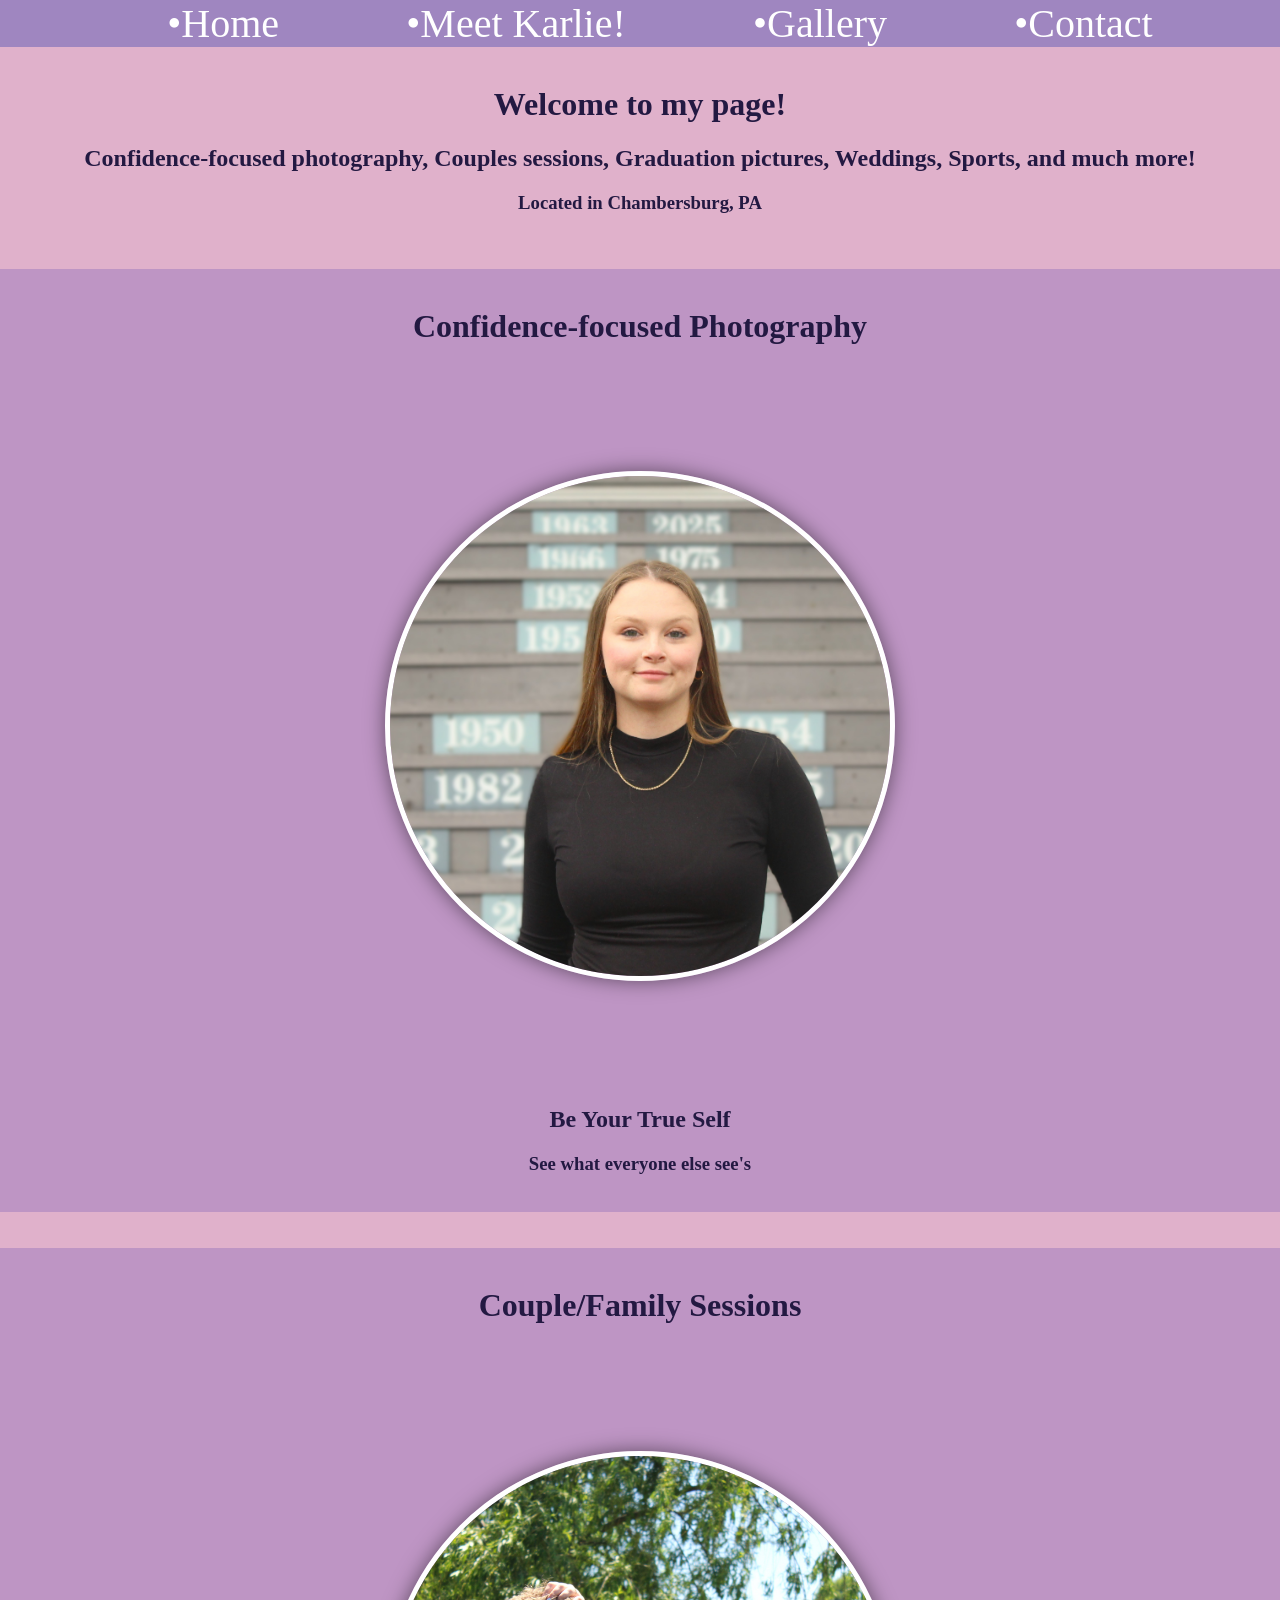
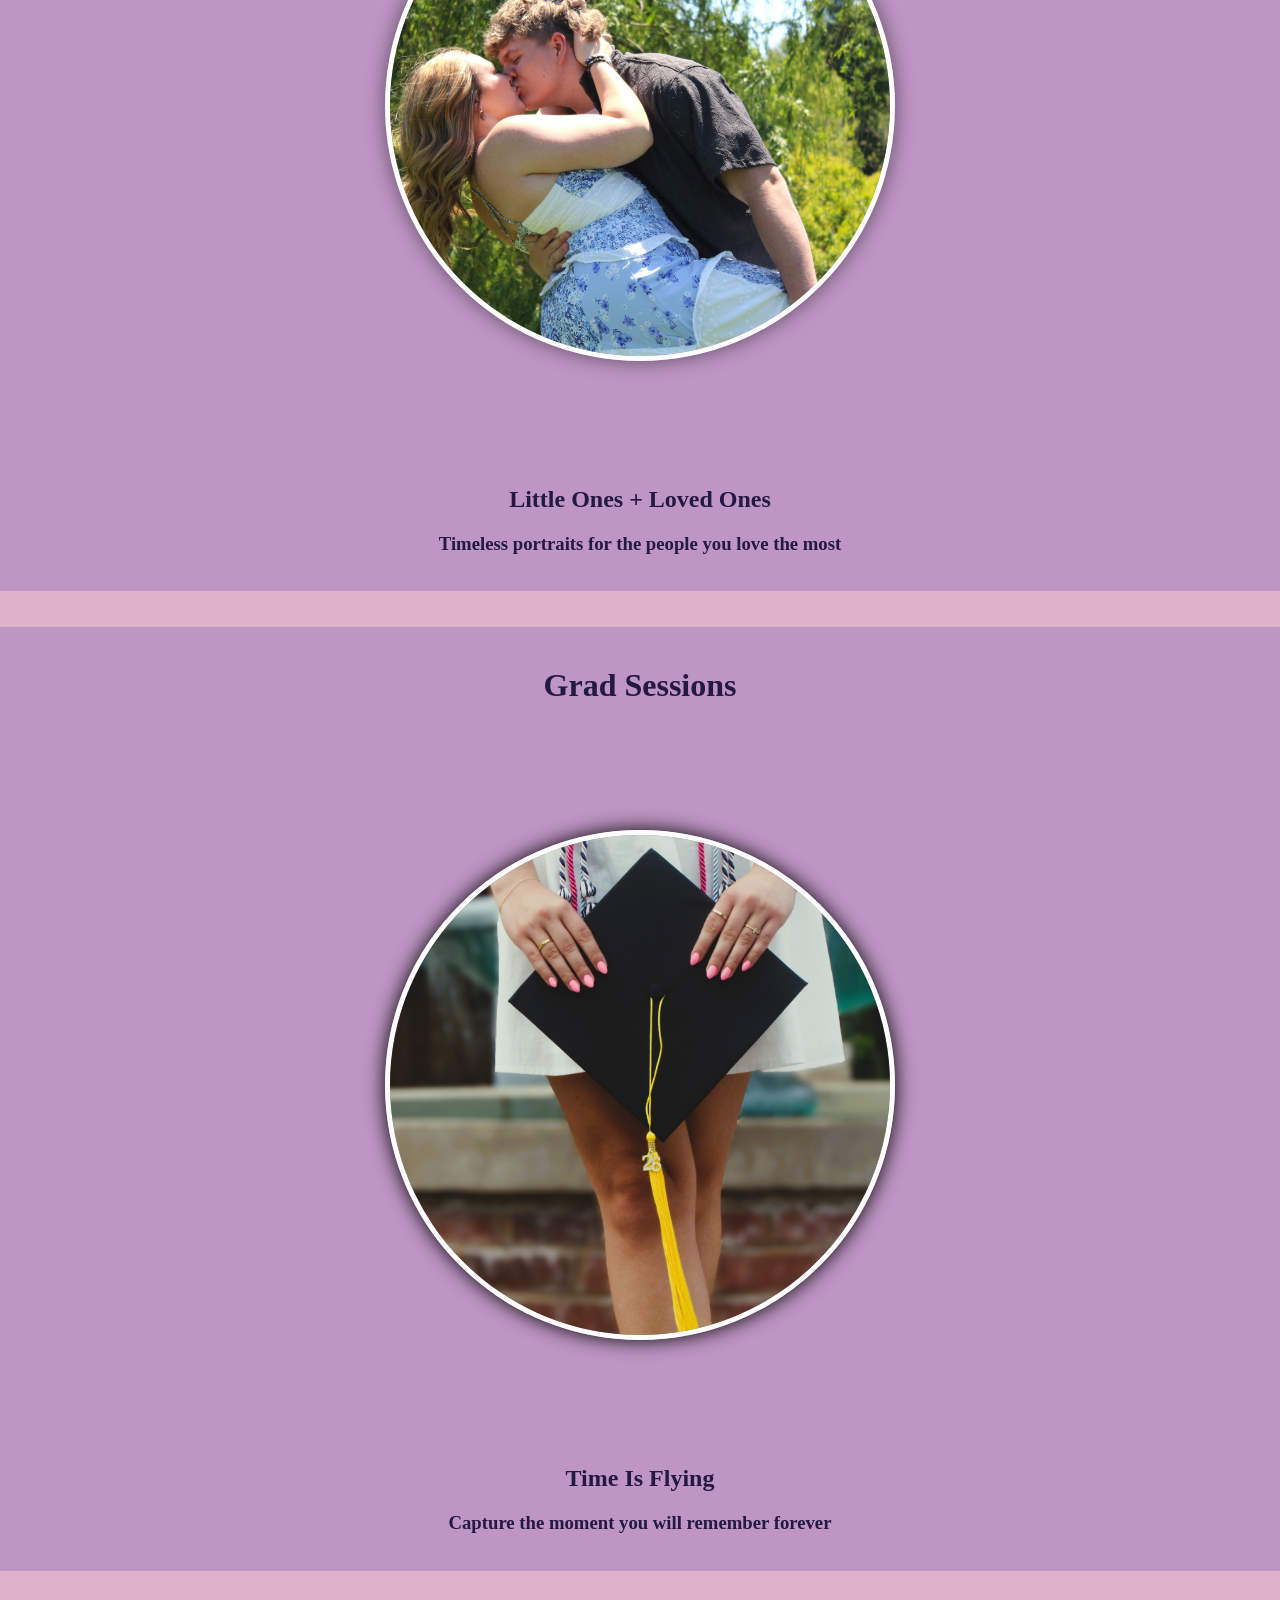
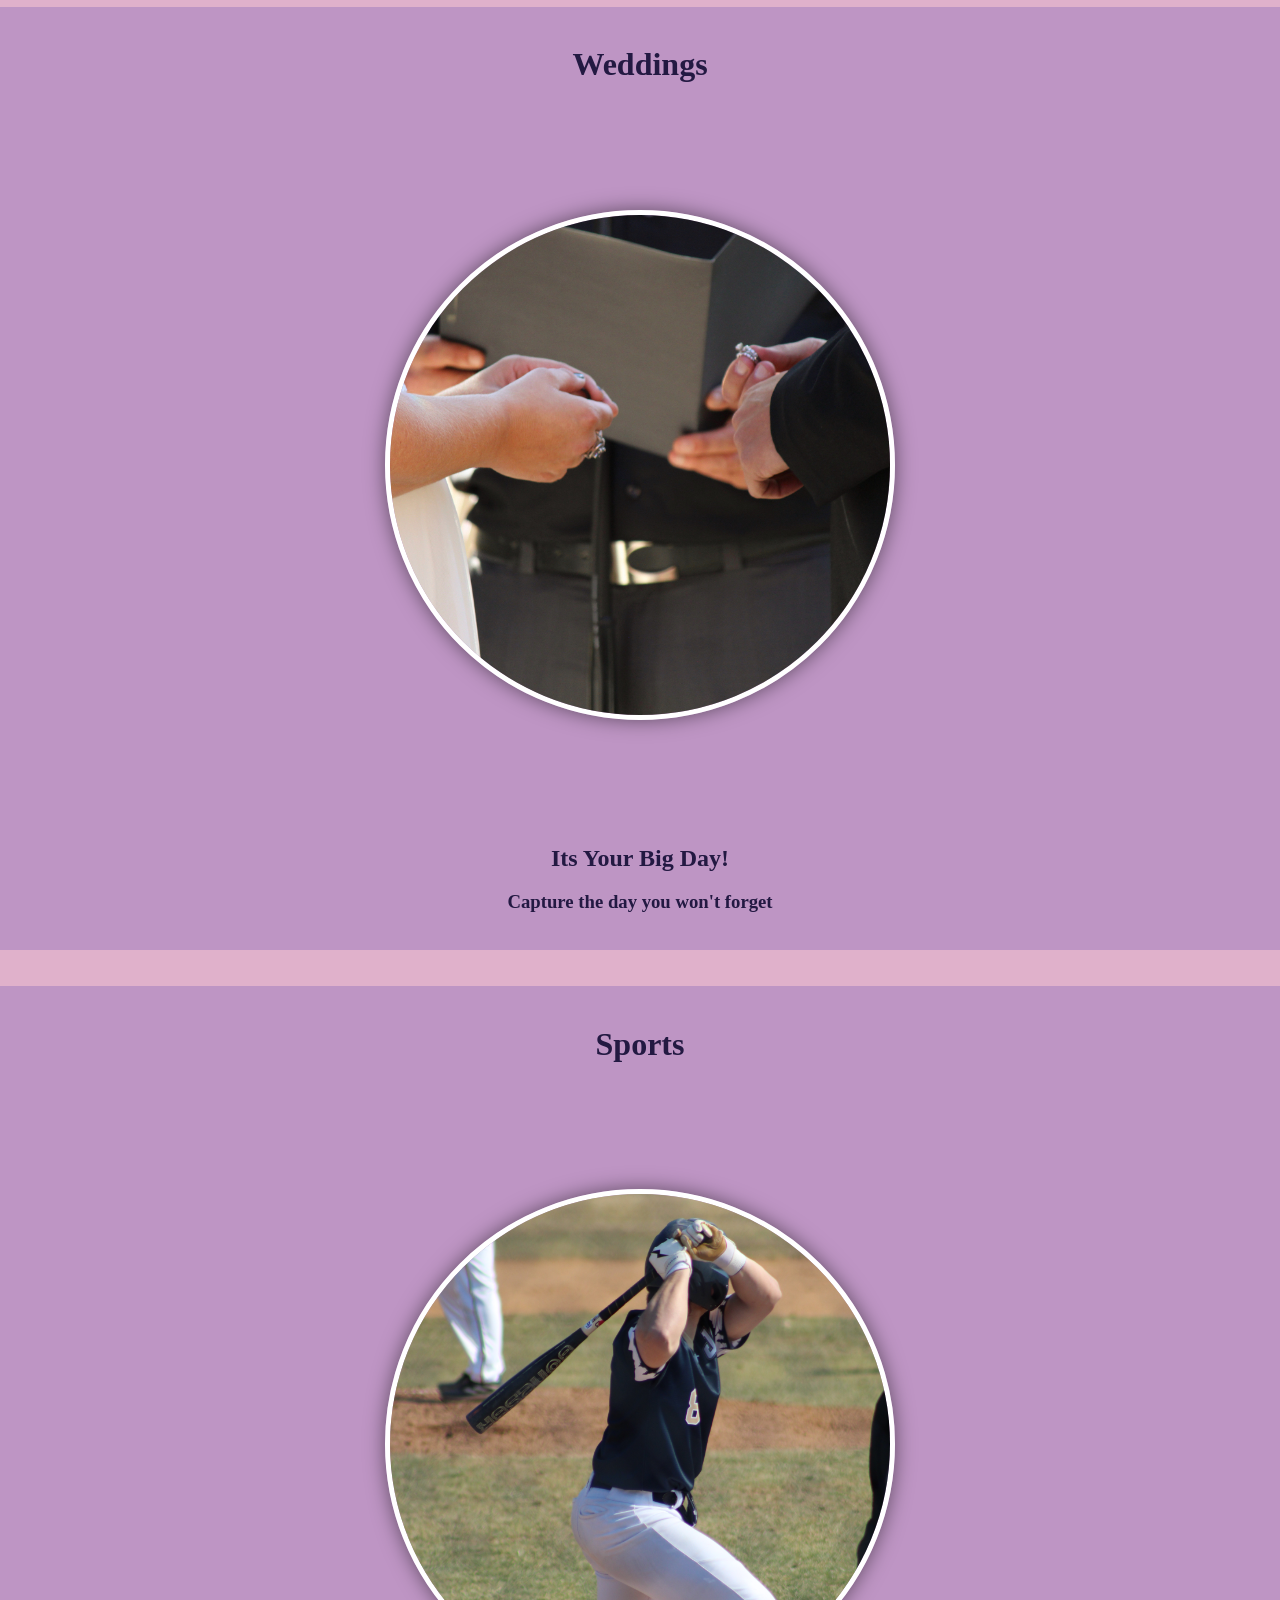
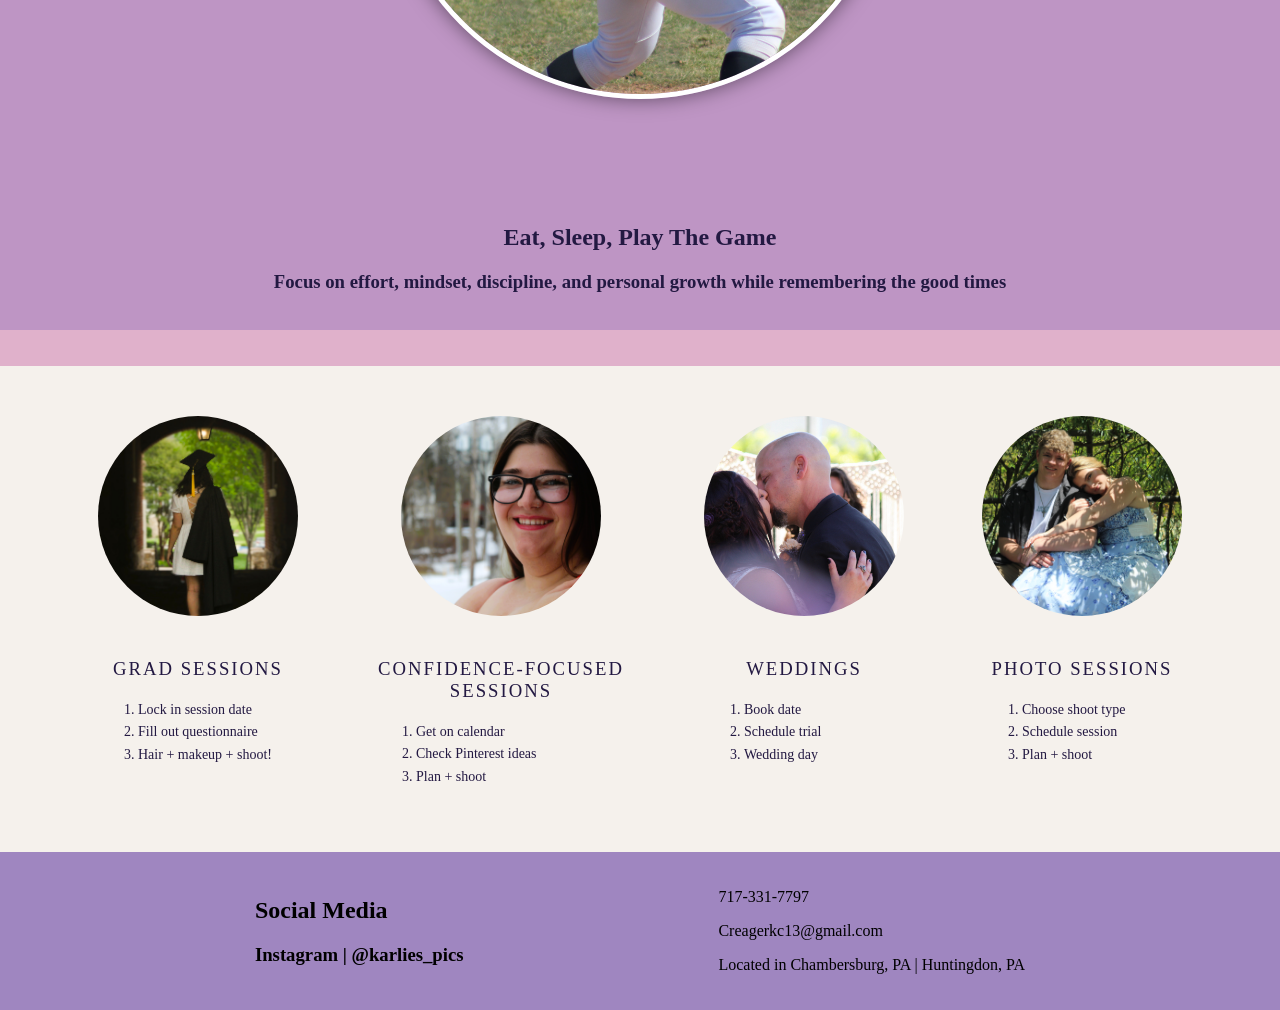
<file: index.html>
<!DOCTYPE html>
<html lang="en">
<head>
    <meta charset="UTF-8">
    <meta name="viewport" content="width=device-width, initial-scale=1.0">
    <title>KCphotography</title>
    <link rel="icon" type="image/x-icon" href="Media/Images/Camera icon/favicon.ico">
    <link rel="stylesheet" href="CSS/styles.css">
    <link rel="stylesheet" href="CSS/indexstyles.css">
</head>
<body>
    <!--header-->
    <header>
        <nav>
            <ul>
                <li><a href="index.html">•Home</a></li>
                <li><a href="about.html">•Meet Karlie!</a></li>
                <li><a href="gallery.html">•Gallery</a></li>
                <li><a href="contact.html">•Contact</a></li>
            </ul>   
        </nav>
    </header>

    <div id="Opening">
        <br>
    <h1>Welcome to my page!</h1>
    <h2>Confidence-focused photography, Couples sessions, Graduation pictures, Weddings, Sports, and much more!</h2>
    <h3>Located in Chambersburg, PA</h3>
    </div>

    <br>
    <br>

     <div id="Confidence">
        <div id="CFP">
        <br>
        <h1>Confidence-focused Photography</h1>
        </div>
         <div id="CFP1">
            <img src="Media/Images/Portraits/AlyssaHeadShot.JPG">
        </div>
        <div id="CFP2">
        <h2>Be Your True Self</h2>
        <h3>See what everyone else see's</h3>
        </div>
        <br>
    </div>

    <br>
    <br>

    <div id="Couples">
        <div id="C">
            <br>
            <h1>Couple/Family Sessions</h1>
        </div>
        <div id="Couple1">
            <img src="Media/Images/C&F/LillainTree.JPG">
        </div>
        <div id="C2">
            <h2>Little Ones + Loved Ones</h2>
            <h3>Timeless portraits for the people you love the most</h3>
        </div>
        <br>
    </div>

    <br>
    <br>
    
    <div id="Grad">
        <div id="GS">
        <br>
        <h1>Grad Sessions</h1>
        </div>
        <div id="Grad1">
            <img src="Media/Images/Grad/JillHoldingCap.JPG">
        </div>
        <div id="GS2">
        <h2>Time Is Flying</h2>
        <h3>Capture the moment you will remember forever</h3>
        </div>
        <br>
    </div>

    <br>
    <br>

    <div id="Wedding">
        <div id="W">
            <br>
            <h1>Weddings</h1>
        </div>
        <div id="W1">
            <img src="Media/Images/Weddings/ColeJessieRings.jpeg">
        </div>
        <div id="W2">
            <h2>Its Your Big Day!</h2>
            <h3>Capture the day you won't forget</h3>
        </div>
        <br>
    </div>

    <br>
    <br>

    <div id="Sport">
        <div id="S">
            <br>
            <h1>Sports</h1>
        </div>
        <div id="S1">
            <img src="Media/Images/Sports/Batter.JPG">
        </div>
        <div id="S2">
            <h2>Eat, Sleep, Play The Game</h2>
            <h3>Focus on effort, mindset, discipline, and personal growth while remembering the good times</h3>
        </div>
        <br>
    </div>

    <br>
    <br>

    <section class="services">
        <div class="service">
            <img src="Media/Images/Grad/JillWalking.JPG" alt="">
            <h3>GRAD SESSIONS</h3>
            <ol>
                <li>Lock in session date</li>
                <li>Fill out questionnaire</li>
                <li>Hair + makeup + shoot!</li>
            </ol>
        </div>

        <div class="service">
            <img src="Media/Images/Portraits/BriaRedDressSmile.JPG" alt="">
            <h3>CONFIDENCE-FOCUSED SESSIONS</h3>
            <ol>
                <li>Get on calendar</li>
                <li>Check Pinterest ideas</li>
                <li>Plan + shoot</li>
            </ol>
        </div>

        <div class="service">
            <img src="Media/Images/Weddings/ColeJessieKiss.jpeg" alt="">
            <h3>WEDDINGS</h3>
            <ol>
                <li>Book date</li>
                <li>Schedule trial</li>
                <li>Wedding day</li>
            </ol>
        </div>

        <div class="service">
            <img src="Media/Images/C&F/LillianBench.JPG" alt="">
            <h3>PHOTO SESSIONS</h3>
            <ol>
                <li>Choose shoot type</li>
                <li>Schedule session</li>
                <li>Plan + shoot</li>
            </ol>
        </div>

    </section>

    <footer>
        <div id="col1">
            <h2>Social Media</h2>
            <h3>Instagram | @karlies_pics</h3>
        </div>
        <div id="col2">
            <p>717-331-7797</p>
            <p>Creagerkc13@gmail.com</p>
            <p>Located in Chambersburg, PA | Huntingdon, PA</p>
        </div>
    </footer>
</body>
</html>
</file>
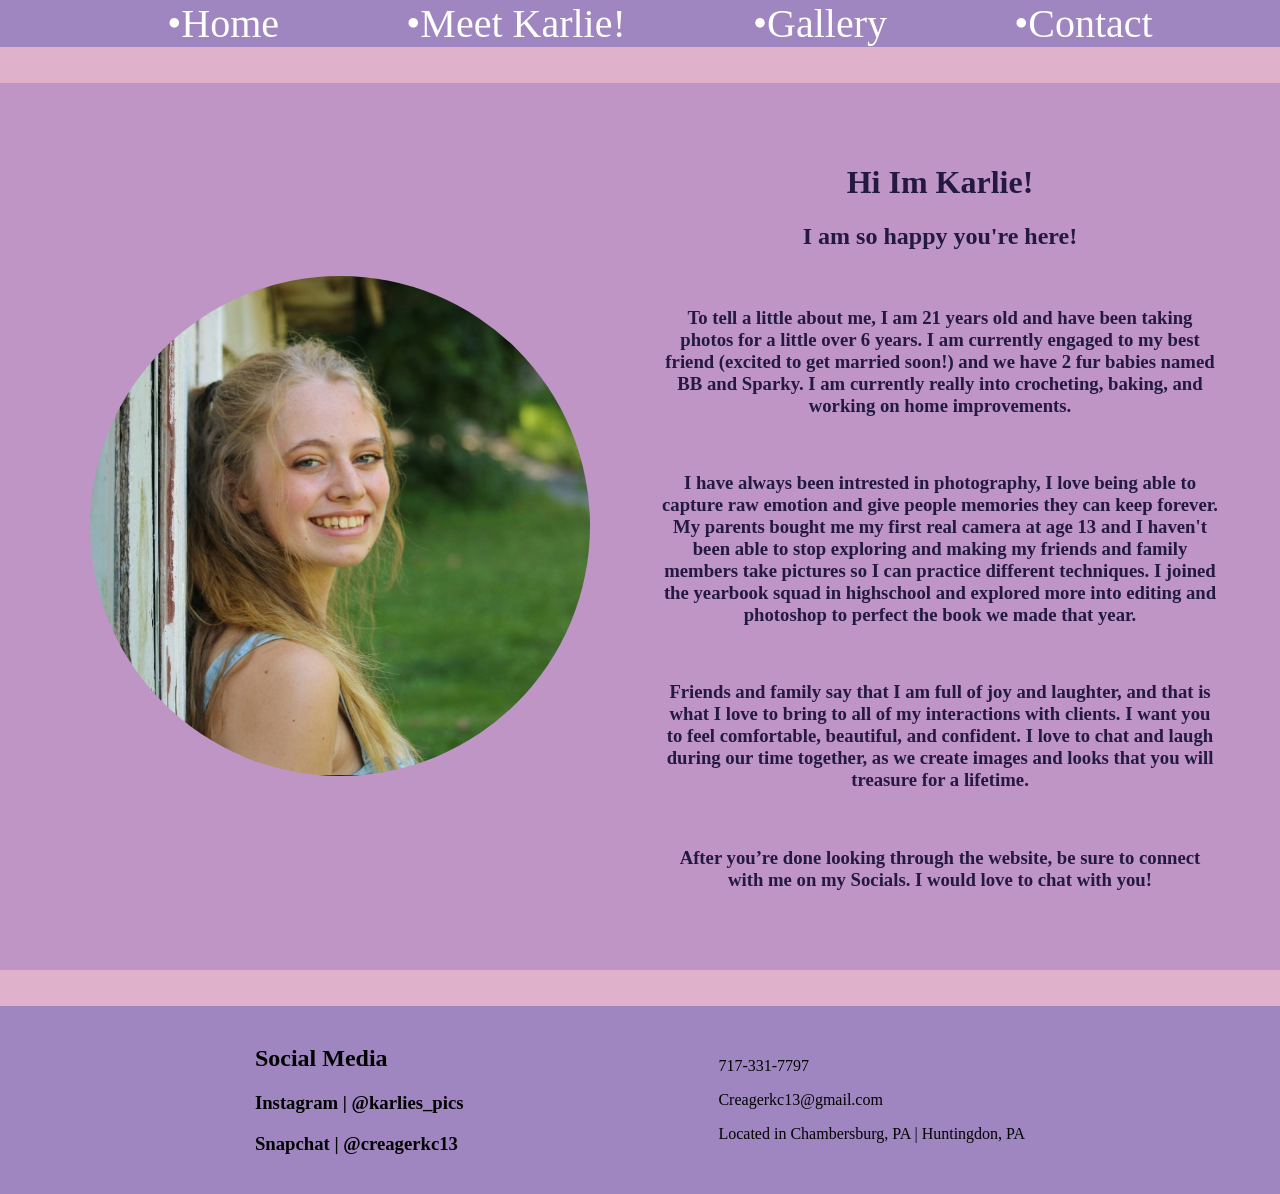
<file: about.html>
<!DOCTYPE html>
<html lang="en">
<head>
    <meta charset="UTF-8">
    <meta name="viewport" content="width=device-width, initial-scale=1.0">
    <title>KCphotography</title>
    <link rel="icon" type="image/x-icon" href="Media/Images/Camera icon/favicon.ico">
    <link rel="stylesheet" href="CSS/styles.css">
    <link rel="stylesheet" href="CSS/aboutstyles.css">
</head>
<body>
    <!--header-->
    <header>
        <nav>
            <ul>
                <li><a href="index.html">•Home</a></li>
                <li><a href="about.html">•Meet Karlie!</a></li>
                <li><a href="gallery.html">•Gallery</a></li>
                <li><a href="contact.html">•Contact</a></li>
            </ul>
        </nav>
    </header>
    <br>
    <br>
    <div id="Meet">
         <div id="PicKarlie">
            <img src="Media/Images/Aboutpage/KarlieShed.jpeg">
        </div>
        <div id="Blurb">
        <h1>Hi Im Karlie!</h1>
        <h2>I am so happy you're here!</h2>
        <br>
        <h3>To tell a little about me, I am 21 years old and have been taking photos for a little over 6 years. I am currently engaged to my best friend (excited to get married soon!) and we have 2 fur babies named BB and Sparky. I am currently really into crocheting, baking, and working on home improvements.</h3>
        <br>
        <h3>I have always been intrested in photography, I love being able to capture raw emotion and give people memories they can keep forever. My parents bought me my first real camera at age 13 and I haven't been able to stop exploring and making my friends and family members take pictures so I can practice different techniques. I joined the yearbook squad in highschool and explored more into editing and photoshop to perfect the book we made that year.</h3>
        <br>
        <h3>Friends and family say that I am full of joy and laughter, and that is what I love to bring to all of my interactions with clients. I want you to feel comfortable, beautiful, and confident. I love to chat and laugh during our time together, as we create images and looks that you will treasure for a lifetime.</h3>
        <br>
        <h3>After you’re done looking through the website, be sure to connect with me on my Socials. I would love to chat with you! </h3>
    </div>
    </div>
        <br>
        <br>
    <footer>
        <div id="col1">
            <h2>Social Media</h2>
            <h3>Instagram | @karlies_pics</h3>
            <h3>Snapchat | @creagerkc13</h3>
        </div>
        <div id="col2">
            <p>717-331-7797</p>
            <p>Creagerkc13@gmail.com</p>
            <p>Located in Chambersburg, PA | Huntingdon, PA</p>
        </div>
    </footer>
</body>
</html>
</file>
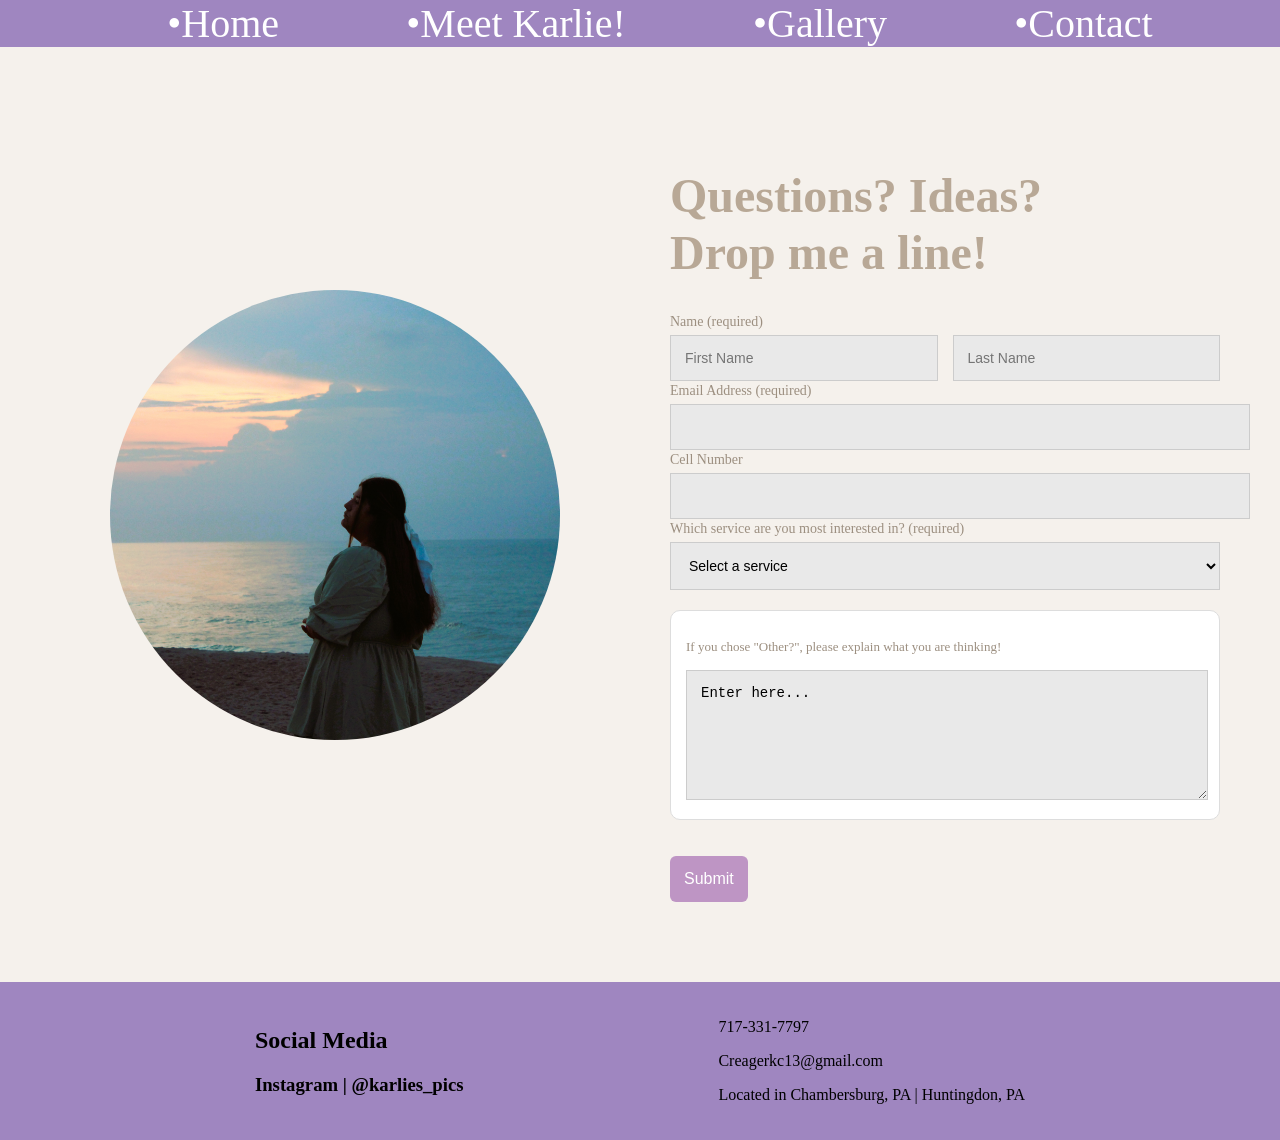
<file: contact.html>
<!DOCTYPE html>
<html lang="en">
<head>
    <meta charset="UTF-8">
    <meta name="viewport" content="width=device-width, initial-scale=1.0">
    <title>KCphotography</title>
    <link rel="icon" type="image/x-icon" href="Media/Images/Camera icon/favicon.ico">
    <link rel="stylesheet" href="CSS/styles.css">
    <link rel="stylesheet" href="CSS/contactstyles.css">
</head>
<body>
     <!--header-->
    <header>
        <nav>
            <ul>
               <li><a href="index.html">•Home</a></li>
                <li><a href="about.html">•Meet Karlie!</a></li>
                <li><a href="gallery.html">•Gallery</a></li>
                <li><a href="contact.html">•Contact</a></li>
            </ul>   
        </nav>
    </header>

    <!--body of html, start of form-->
    <form id="contactForm" action="thankyou.html">

 <section id="contact-section">

  <div class="left">
    <img src="Media/Images/Portraits/BriaBeach1.JPG" alt="Karlie">
  </div>

  <div class="right">

    <h1>Questions? Ideas?<br>Drop me a line!</h1>

    <form>

      <label>Name (required)</label>
      <div class="row">
        <input type="text" id="fname" placeholder="First Name">
        <input type="text" id="lname" placeholder="Last Name">
      </div>

      <label>Email Address (required)</label>
      <input type="email" id="email">

      <label>Cell Number</label>
      <input type="text" id="cell">

      <label>Which service are you most interested in? (required)</label>
      <select id="service">
        <option value="">Select a service</option>
        <option>Grad Session</option>
        <option>Confidence-Focused Sessions</option>
        <option>Weddings</option>
        <option>Couples/Family Session</option>
        <option>Other?</option>
      </select>

      <div id="Message">
        <p>If you chose "Other?", please explain what you are thinking!</p>
        <textarea name="Message1" rows="4" cols="60">
Enter here...
        </textarea>
        </div>

      <p id="message"></p>

      <button type="submit">Submit</button>

    </form>

  </div>

</section>
        
    <footer>
        <div id="col1">
            <h2>Social Media</h2>
            <h3>Instagram | @karlies_pics</h3>
        </div>
        <div id="col2">
            <p>717-331-7797</p>
            <p>Creagerkc13@gmail.com</p>
            <p>Located in Chambersburg, PA | Huntingdon, PA</p>
        </div>
    </footer>
    <script src="JS/contactscript.js"></script>
</body>
</html>
</file>
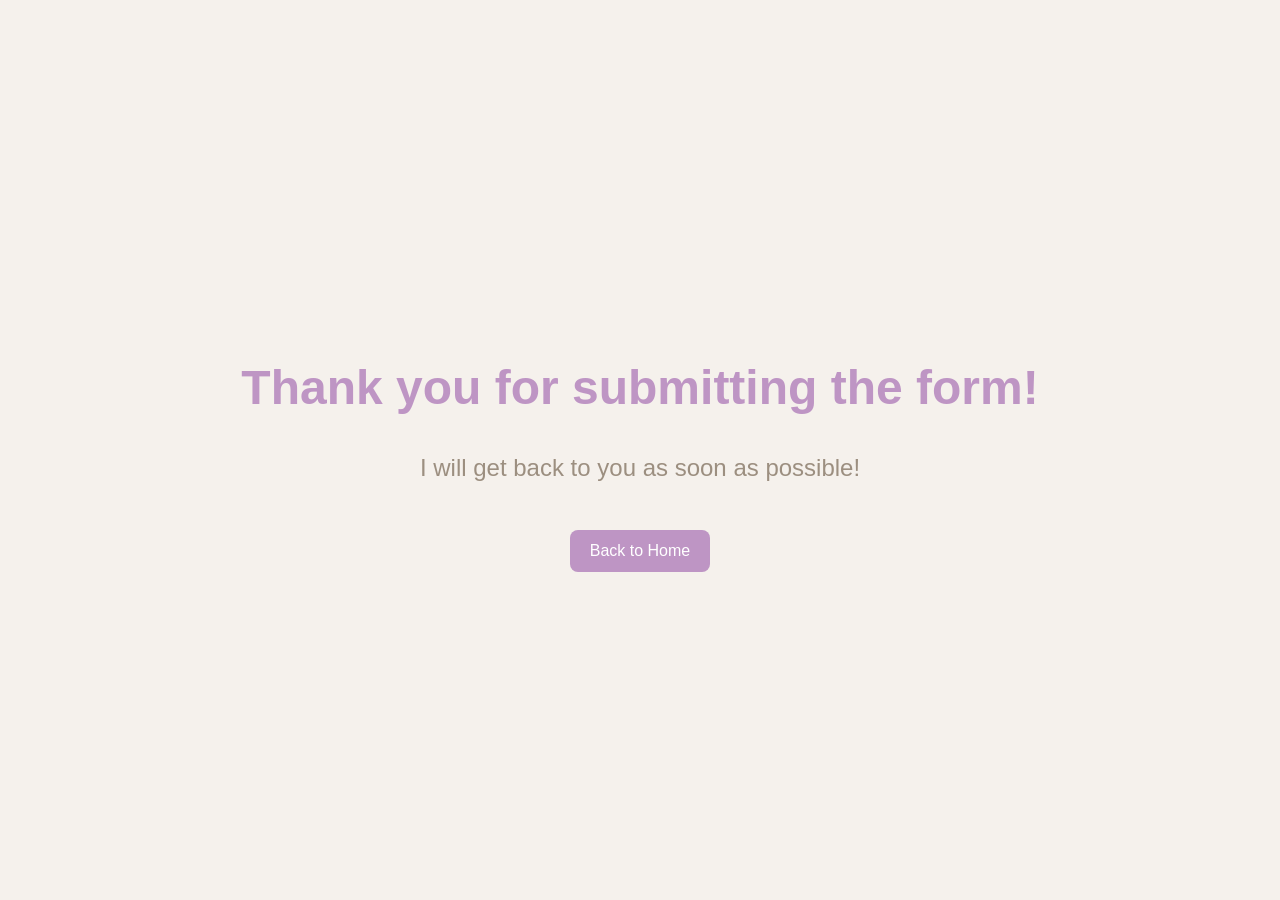
<file: thankyou.html>
<!DOCTYPE html>
<html lang="en">
<head>
    <meta charset="UTF-8">
    <meta name="viewport" content="width=>, initial-scale=1.0">
    <title>Document</title>
    <link rel="stylesheet" href="CSS/thankyoustyles.css">
</head>
<body>
    <h1>Thank you for submitting the form!</h1>
    <h2>I will get back to you as soon as possible!</h2>

    <a href="index.html" class="home-btn">Back to Home</a>
</body>
</html>
</file>
<file: CSS/styles.css>
:root{
    --bgcolor:#E0B1CB;
    --txtcolor:#231942;
    --secondary:#9F86C0;
    --third: #78E0DC;
    --fourth:#D496A7;
}

body{
    margin: 0;
    background-color: var(--bgcolor);
    color: var(--txtcolor);
}

header{
    background-color: var(--secondary);
}

header nav ul li{
    list-style: none;
}

nav ul{
    display:flex;
    flex-direction:row;
    justify-content:space-evenly;
    margin:0;
    font-size: 30pt;
}
header nav ul li a {
    text-decoration: none;
    color:white;
}

header nav ul li a:visited {
    text-decoration: none;
    color:white;
}

header nav ul li a:hover {
    text-decoration: none;
    color:var(--txtcolor);
    background-color:var(--secondary);
}

header nav ul li a:active {
    text-decoration: none;
    color:var(--txtcolor);
    background-color:var(--third) !important;
}

footer{
    background-color:var(--secondary);
    width:100%;
    display:flex;
    flex-direction:row;
    align-items:center;
    justify-content:space-evenly;
    color: black;
    padding:20px 0;
}
</file>
<file: CSS/indexstyles.css>
#Opening{
    text-align: center;
}

#CFP{
    text-align: center;
    background-color:#BE95C4;
}

#CFP2{
    text-align: center;
}

#Confidence{
    background-color:#BE95C4;
}

#CFP1 img {
    width: 40%;         
    max-width: 500px;   
    aspect-ratio: 1/1; 
    object-fit: cover;   
    border-radius: 50%;
    transition: 0.3s;
    border: 5px solid white;
    box-shadow: 0 0 20px rgba(0,0,0,0.5);
}

#CFP1 img:hover {
    transform: scale(1.05);
}

#CFP1 {
    display: flex;
    justify-content: center;
    align-items: center;
    height: 80vh;
}

#GS{
    text-align: center;
    background-color:#BE95C4;
}

#GS2{
    text-align: center;
}

#Grad{
    background-color:#BE95C4;
}


#Grad1 img {
    width: 40%;         
    max-width: 500px;   
    aspect-ratio: 1/1; 
    object-fit: cover;   
    border-radius: 50%;
    transition: 0.3s;
    border: 5px solid white;
    box-shadow: 0 0 20px black;
}

#Grad1 img:hover {
    transform: scale(1.05);
}

#Grad1 {
    display: flex;
    justify-content: center;
    align-items: center;
    height: 80vh;
}

#C{
    text-align: center;
    background-color:#BE95C4;
}

#C2{
    text-align: center;
}

#Couples{
    background-color:#BE95C4;
}

#Couple1 img {
    width: 40%;         
    max-width: 500px;   
    aspect-ratio: 1/1; 
    object-fit: cover;   
    border-radius: 50%;
    transition: 0.3s;
    border: 5px solid white;
    box-shadow: 0 0 20px rgba(0,0,0,0.5);
}

#Couple1 img:hover {
    transform: scale(1.05);
}

#Couple1 {
    display: flex;
    justify-content: center;
    align-items: center;
    height: 80vh;
}

#W{
    text-align: center;
    background-color:#BE95C4;
}

#W2{
    text-align: center;
}

#Wedding{
    background-color:#BE95C4;
}

#W1 img {
    width: 40%;         
    max-width: 500px;   
    aspect-ratio: 1/1; 
    object-fit: cover;   
    border-radius: 50%;
    transition: 0.3s;
    border: 5px solid white;
    box-shadow: 0 0 20px rgba(0,0,0,0.5);
}

#W1 img:hover {
    transform: scale(1.05);
}

#W1 {
    display: flex;
    justify-content: center;
    align-items: center;
    height: 80vh;
}

#S{
    text-align: center;
    background-color:#BE95C4;
}

#S2{
    text-align: center;
}

#Sport{
    background-color:#BE95C4;
}

#S1 img {
    width: 40%;         
    max-width: 500px;   
    aspect-ratio: 1/1; 
    object-fit: cover;   
    border-radius: 50%;
    transition: 0.3s;
    border: 5px solid white;
    box-shadow: 0 0 20px rgba(0,0,0,0.5);
}

#S1 img:hover {
    transform: scale(1.05);
}

#S1 {
    display: flex;
    justify-content: center;
    align-items: center;
    height: 80vh;
}

.services {
    display: flex;
    justify-content: space-evenly;
    align-items: flex-start;
    gap: 30px;
    padding: 50px;
    background-color: #f5f1ec;
    flex-wrap: wrap;
}

.service {
    text-align: center;
    max-width: 250px;
}

.service img {
    width: 200px;
    height: 200px;
    object-fit: cover;
    border-radius: 50%;
    margin-bottom: 20px;
}

.service h3 {
    letter-spacing: 2px;
    font-weight: 500;
}

.service ol {
    text-align: left;
    font-size: 14px;
    line-height: 1.6;
}

#process{
    text-align: center;
    background-color:#BE95C4;
}
</file>
<file: CSS/aboutstyles.css>
#Meet{
    text-align: center;
    background-color:#BE95C4;
}

#Meet {
    display: flex;
    justify-content: space-between;
    align-items: center;
    padding: 60px;
    gap: 40px;
}

#Karlie, #Blurb {
    flex: 1;
}

#PicKarlie {
    flex: 1;
    display: flex;
    justify-content: center;
}

#PicKarlie img {
    width: 500px;
    height: 500px;
    object-fit: cover;
    border-radius: 50%;
}

.btn {
    display: inline-block;
    margin-top: 20px;
    padding: 12px 25px;
    background: #BE95C4;
    color: white;
    text-decoration: none;
    border-radius: 25px;
}
</file>
<file: CSS/contactstyles.css>
#contact-section {
    display: flex;
    align-items: center;
    justify-content: space-between;
    padding: 80px 60px;
    background: #f5f1ec;
    gap: 60px;
    flex-wrap: wrap;
}

.left {
    flex: 1;
    display: flex;
    justify-content: center;
}

.left img {
    width: 450px;
    height: 450px;
    object-fit: cover;
    border-radius: 50%;
}

.right {
    flex: 1;
    max-width: 600px;
}

.right h1 {
    font-size: 3rem;
    color: #b8a896;
    margin-bottom: 30px;
    line-height: 1.2;
}

form {
    display: flex;
    flex-direction: column;
}

label {
    margin-top: 15px;
    font-size: 14px;
    color: #9c8f80;
}

input,select {
    width: 100%;
    padding: 14px;
    margin-top: 5px;
    border: 1px solid #ccc;
    background: #e9e9e9;
    font-size: 14px;
    transition: 0.2s ease;
}

textarea {
    width: 95%;
    padding: 14px;
    margin-top: 5px;
    border: 1px solid #ccc;
    background: #e9e9e9;
    font-size: 14px;
    resize: vertical;
    min-height: 100px;
    transition: 0.2s ease;
}

.row {
    display: flex;
    gap: 15px;
}

.row input {
    width: 100%;
}

input:focus,
select:focus,
textarea:focus {
    outline: none;
    border-color: #BE95C4;
    background: white;
}

#Message {
    margin-top: 20px;
    padding: 15px;
    background: #ffffff;
    border: 1px solid #ddd;
    border-radius: 10px;
}

#Message p {
    font-size: 13px;
    color: #9c8f80;
    margin-bottom: 10px;
}

button {
    margin-top: 20px;
    padding: 14px;
    border: none;
    background: #BE95C4;
    color: white;
    font-size: 16px;
    cursor: pointer;
    transition: 0.2s ease;
    border-radius: 6px;
}

button:hover {
    background: #a97bb3;
}

@media (max-width: 768px) {
    #contact-section {
        flex-direction: column;
        text-align: center;
    }

    .row {
        flex-direction: column;
    }

    .left img {
        width: 300px;
        height: 300px;
    }
}
</file>
<file: CSS/thankyoustyles.css>
body {
    margin: 0;
    height: 100vh;
    display: flex;
    flex-direction: column;
    justify-content: center;
    align-items: center;
    background: #f5f1ec;
    font-family: Arial, sans-serif;
    text-align: center;
}

h1 {
    font-size: 3rem;
    color: #BE95C4;
    margin-bottom: 15px;
}

h2 {
    font-size: 1.5rem;
    color: #9c8f80;
    font-weight: normal;
    max-width: 500px;
    line-height: 1.5;
}

.home-btn {
    margin-top: 25px;
    padding: 12px 20px;
    background-color: #BE95C4;
    color: white;
    text-decoration: none;
    border-radius: 8px;
    font-size: 16px;
    transition: 0.2s ease;
    display: inline-block;
}

.home-btn:hover {
    background-color: #a97bb3;
    transform: translateY(-2px);
}
</file>
